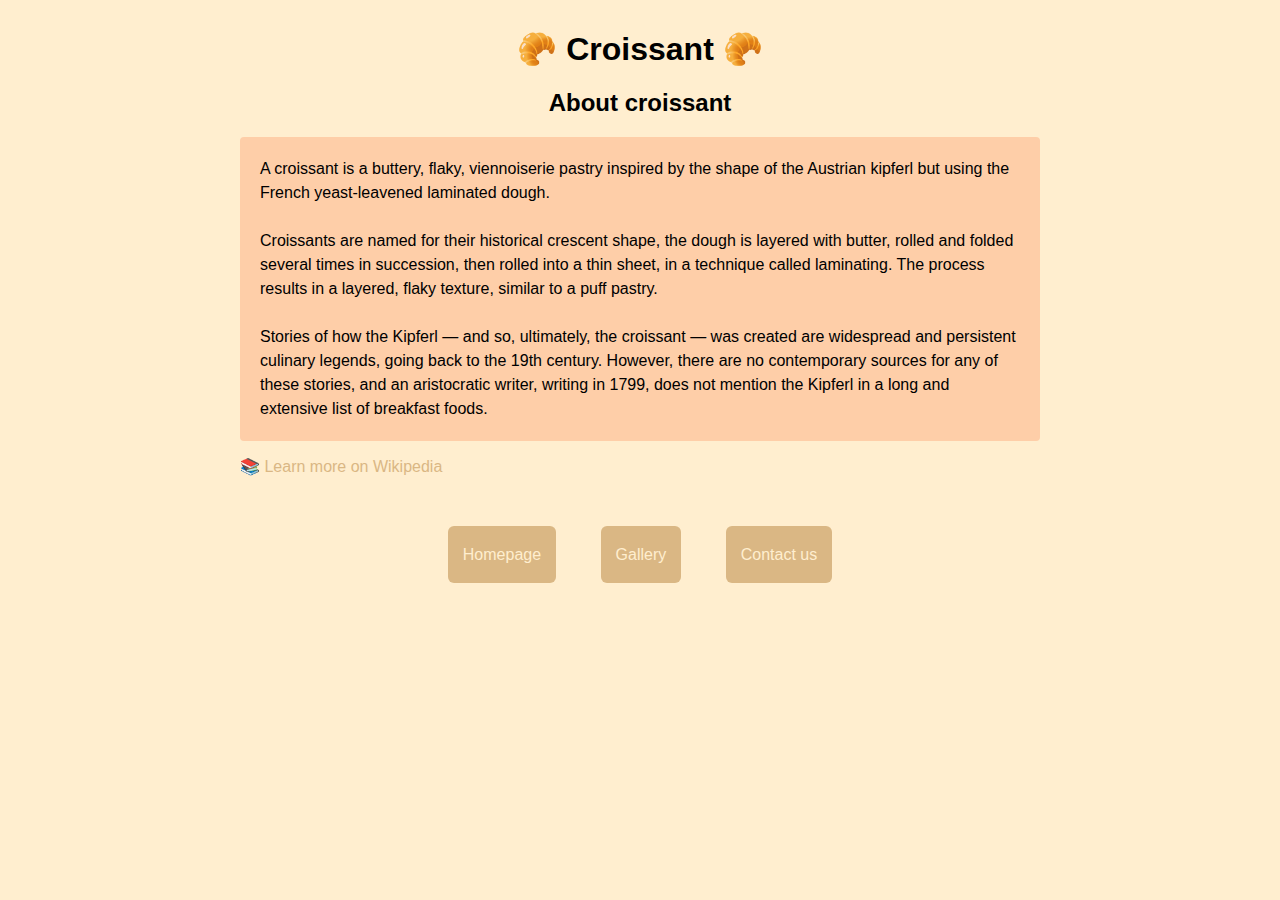
<file: index.html>
<!DOCTYPE html>
<html lang="en">
  <head>
    <!-- Google tag (gtag.js) -->
    <script
      async
      src="https://www.googletagmanager.com/gtag/js?id=G-TFRR509JQR"
    ></script>
    <script>
      window.dataLayer = window.dataLayer || [];
      function gtag() {
        dataLayer.push(arguments);
      }
      gtag("js", new Date());

      gtag("config", "G-TFRR509JQR");
    </script>
    <meta charset="UTF-8" />
    <meta name="viewport" content="width=device-width, initial-scale=1.0" />
    <meta
      name="description"
      content="YumYum Croissant makes the best croissant in Sydney, rated by local and travellers."
    />
    <link href="/src/styles.css" rel="stylesheet" />
    <title>Best croissant in Sydney - YumYum Croissant</title>
  </head>
  <body>
    <h1>🥐 Croissant 🥐</h1>
    <h2>About croissant</h2>
    <p class="about-paragraph">
      A croissant is a buttery, flaky, viennoiserie pastry inspired by the shape
      of the Austrian kipferl but using the French yeast-leavened laminated
      dough.
      <br />
      <br />
      Croissants are named for their historical crescent shape, the dough is
      layered with butter, rolled and folded several times in succession, then
      rolled into a thin sheet, in a technique called laminating. The process
      results in a layered, flaky texture, similar to a puff pastry.
      <br />
      <br />
      Stories of how the Kipferl — and so, ultimately, the croissant — was
      created are widespread and persistent culinary legends, going back to the
      19th century. However, there are no contemporary sources for any of these
      stories, and an aristocratic writer, writing in 1799, does not mention the
      Kipferl in a long and extensive list of breakfast foods.
    </p>
    <a
      href="https://en.wikipedia.org/wiki/Croissant"
      title="Wikipedia-Croissant"
      class="wikipedia-link"
      >📚 Learn more on Wikipedia</a
    >
    <div class="button">
      <a href="/" class="homepage-button">Homepage</a>
      <a href="/gallery.html" class="gallery-button">Gallery</a>
      <a href="/contact.html" class="contact-button">Contact us</a>
    </div>
  </body>
</html>
</file>
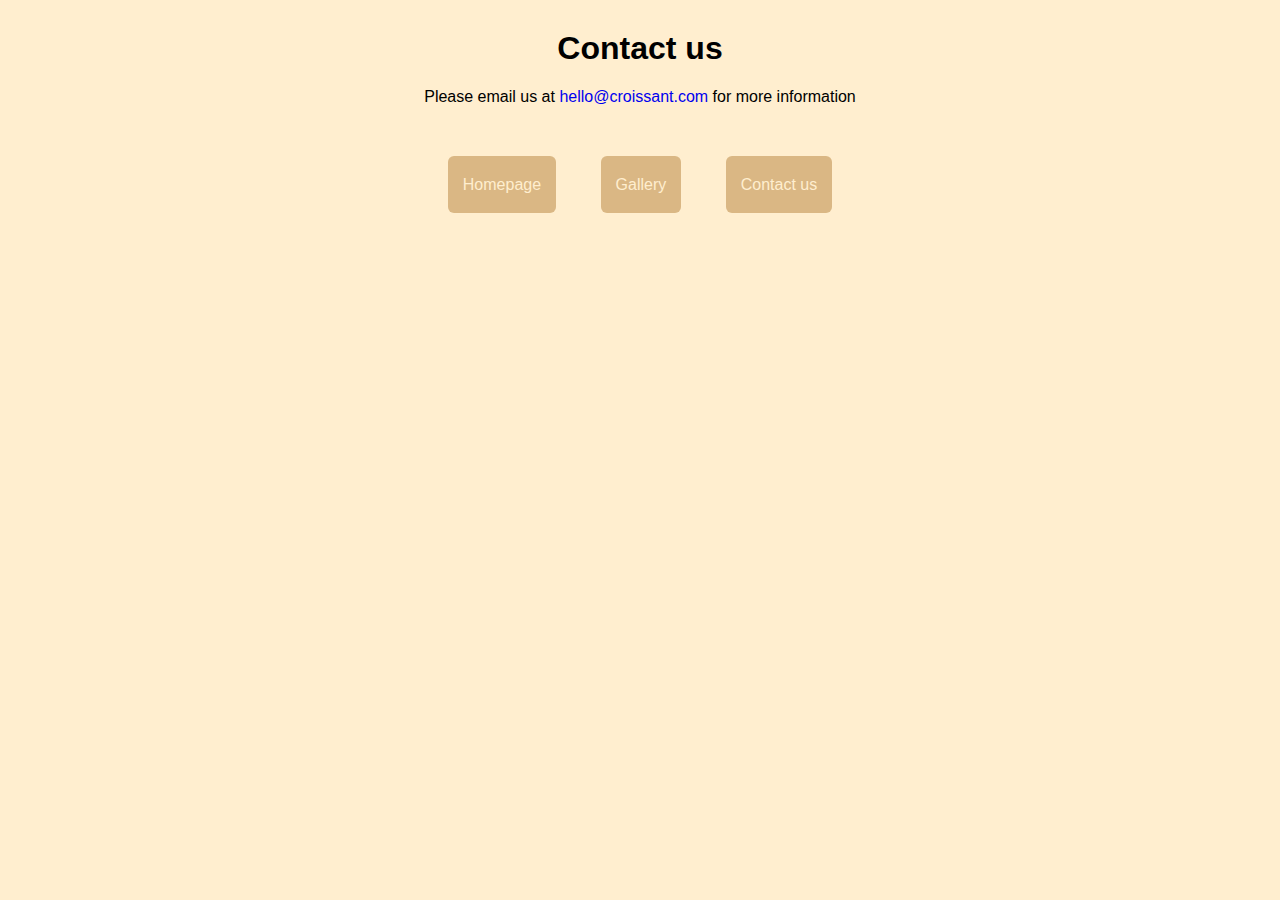
<file: contact.html>
<!DOCTYPE html>
<html lang="en">
  <head>
    <!-- Google tag (gtag.js) -->
    <script
      async
      src="https://www.googletagmanager.com/gtag/js?id=G-TFRR509JQR"
    ></script>
    <script>
      window.dataLayer = window.dataLayer || [];
      function gtag() {
        dataLayer.push(arguments);
      }
      gtag("js", new Date());

      gtag("config", "G-TFRR509JQR");
    </script>
    <meta charset="UTF-8" />
    <meta name="viewport" content="width=device-width, initial-scale=1.0" />
    <meta
      name="description"
      content="YumYum Croissant makes the best croissant in Sydney, rated by local and travellers."
    />
    <link href="/src/styles.css" rel="stylesheet" />
    <title>Contact us - YumYum Croissant</title>
  </head>
  <body>
    <h1>Contact us</h1>
    <p class="contact-detail">
      Please email us at
      <a href="mailto:hello@croissant.com">hello@croissant.com</a> for more
      information
    </p>
    <div class="button">
      <a href="/" class="homepage-button">Homepage</a>
      <a href="/gallery.html" class="gallery-button">Gallery</a>
      <a href="/contact.html" class="contact-button">Contact us</a>
    </div>
  </body>
</html>
</file>
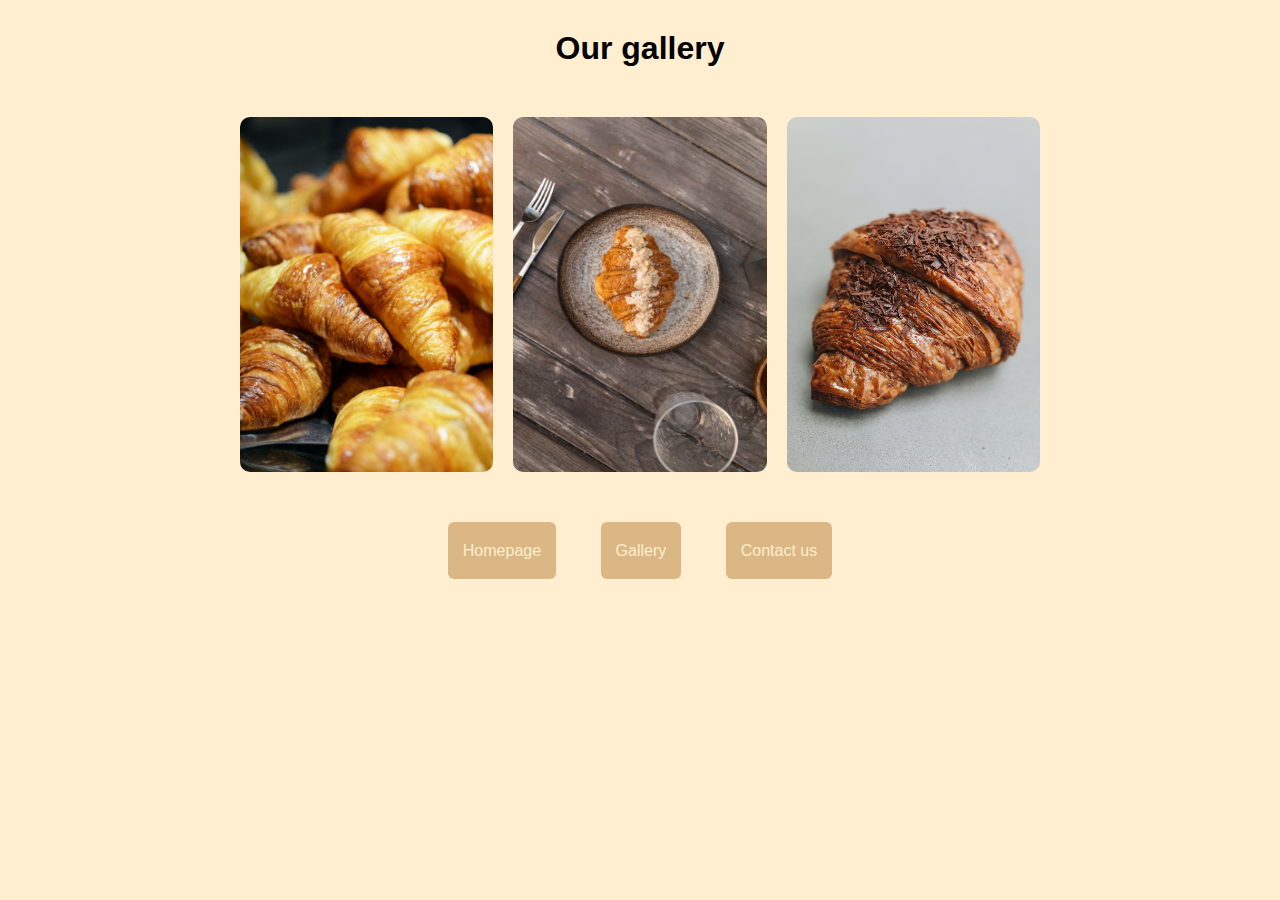
<file: gallery.html>
<!DOCTYPE html>
<html lang="en">
  <head>
    <!-- Google tag (gtag.js) -->
    <script
      async
      src="https://www.googletagmanager.com/gtag/js?id=G-TFRR509JQR"
    ></script>
    <script>
      window.dataLayer = window.dataLayer || [];
      function gtag() {
        dataLayer.push(arguments);
      }
      gtag("js", new Date());

      gtag("config", "G-TFRR509JQR");
    </script>
    <meta charset="UTF-8" />
    <meta name="viewport" content="width=device-width, initial-scale=1.0" />
    <meta
      name="description"
      content="YumYum Croissant makes the best croissant in Sydney, rated by local and travellers."
    />
    <link href="/src/styles.css" rel="stylesheet" />
    <title>Gallery - YumYum Croissant</title>
  </head>
  <body>
    <h1>Our gallery</h1>
    <div class="grid">
      <img src="/src/images/croissant.jpg" alt="original-croissant" />
      <img src="/src/images/almond-croissant.jpg" alt="almond-croissant" />
      <img
        src="/src/images/chocolate-croissant.jpg"
        alt="chocolate-croissant"
      />
    </div>

    <div class="button">
      <a href="/" class="homepage-button">Homepage</a>
      <a href="/gallery.html" class="gallery-button">Gallery</a>
      <a href="/contact.html" class="contact-button">Contact us</a>
    </div>
  </body>
</html>
</file>
<file: src/styles.css>
:root {
  --primary-color: #ffeecf;
  --secondary-color: #dab784;
}

body {
  margin: 0 auto;
  margin-top: 30px;
  font-family: sans-serif;
  max-width: 800px;
  background: var(--primary-color);
}

h1,
h2 {
  text-align: center;
}

a {
  text-decoration: none;
}

.about-paragraph {
  line-height: 1.5;
  background: #fecea8;
  padding: 20px;
  border-radius: 4px;
}

.wikipedia-link {
  color: var(--secondary-color);
}

.button {
  display: block;
  margin-top: 70px;
  text-align: center;
}

.homepage-button,
.gallery-button,
.contact-button {
  color: var(--primary-color);
  background: var(--secondary-color);
  padding: 20px 15px;
  border-radius: 6px;
  margin: 0 20px;
}

.grid {
  margin: 50px 0;
  display: grid;
  grid-template-columns: repeat(3, 1fr);
  grid-gap: 20px;
}

.grid img {
  width: 100%;
  border-radius: 10px;
  aspect-ratio: 1/1.4;
  transition: all 150ms ease-in-out;
}

.grid img:hover {
  transform: scale(1.2);
}

.contact-detail {
  text-align: center;
}
</file>
